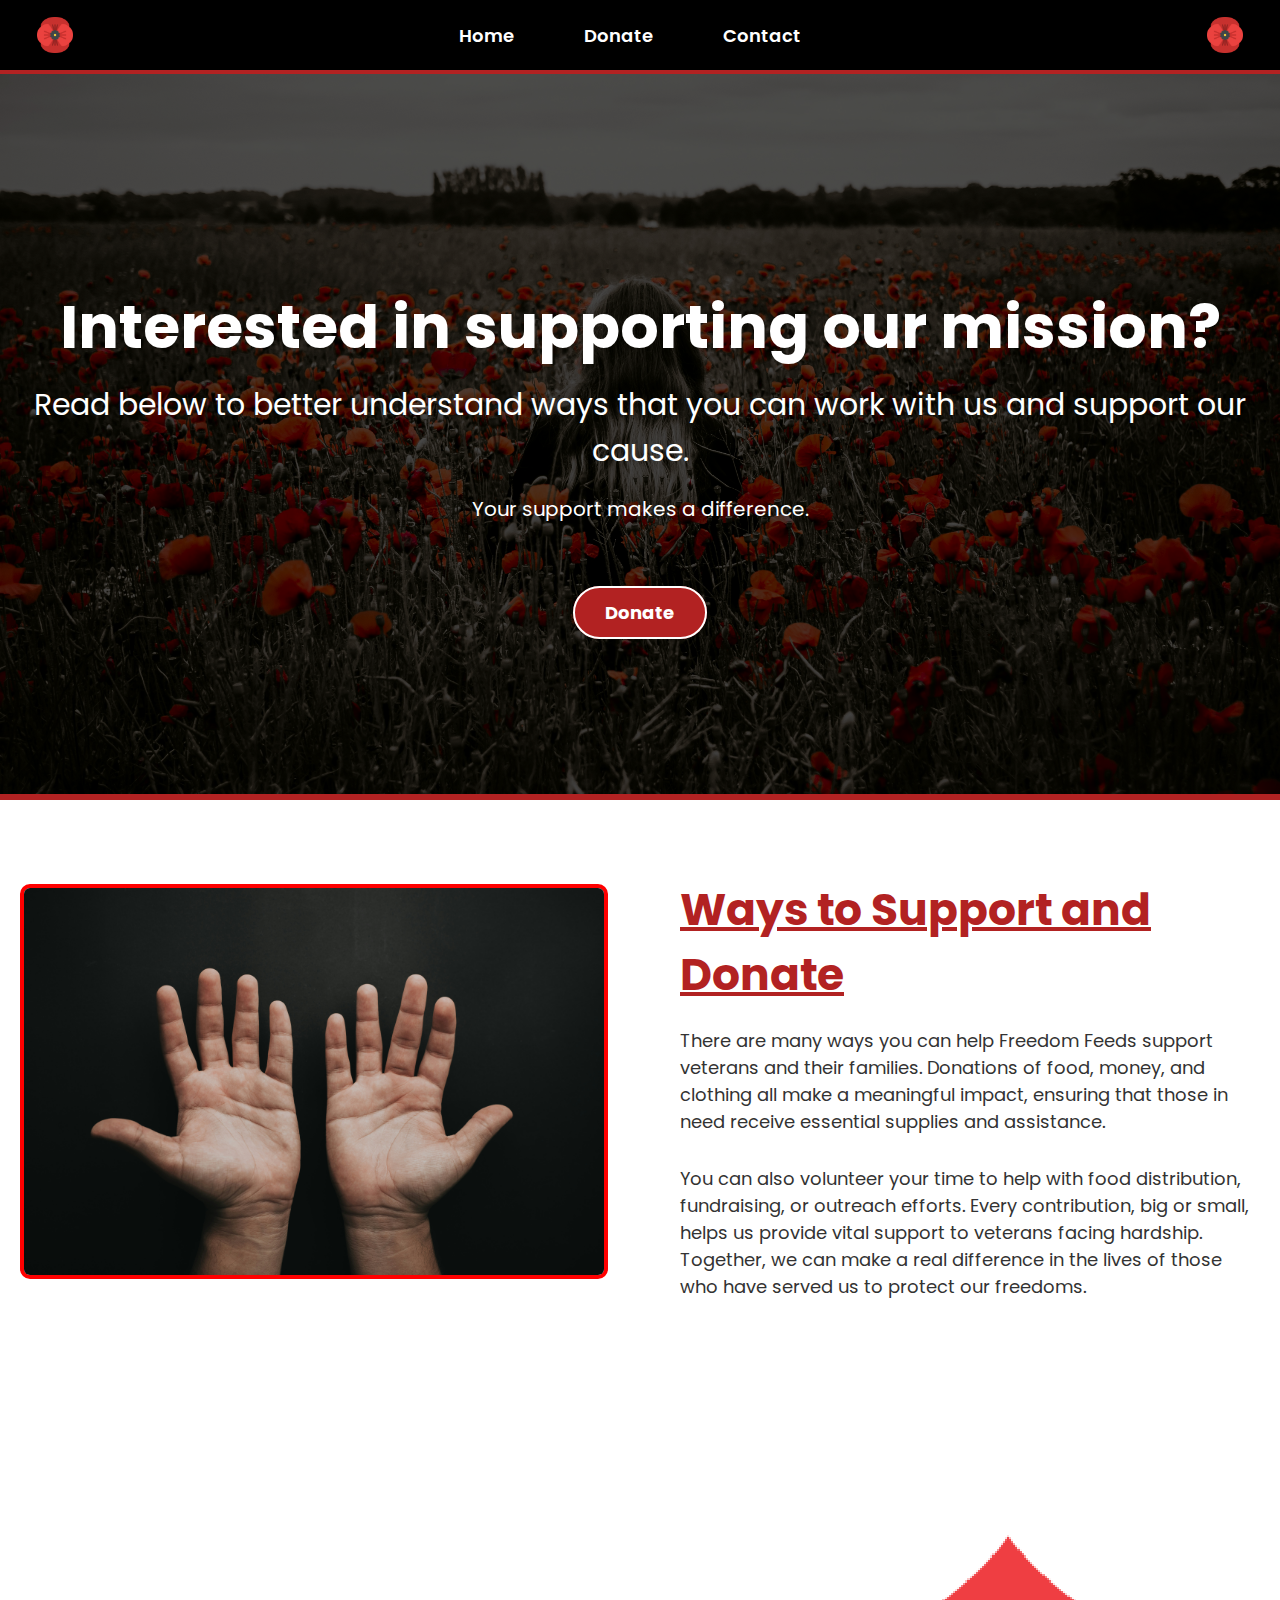
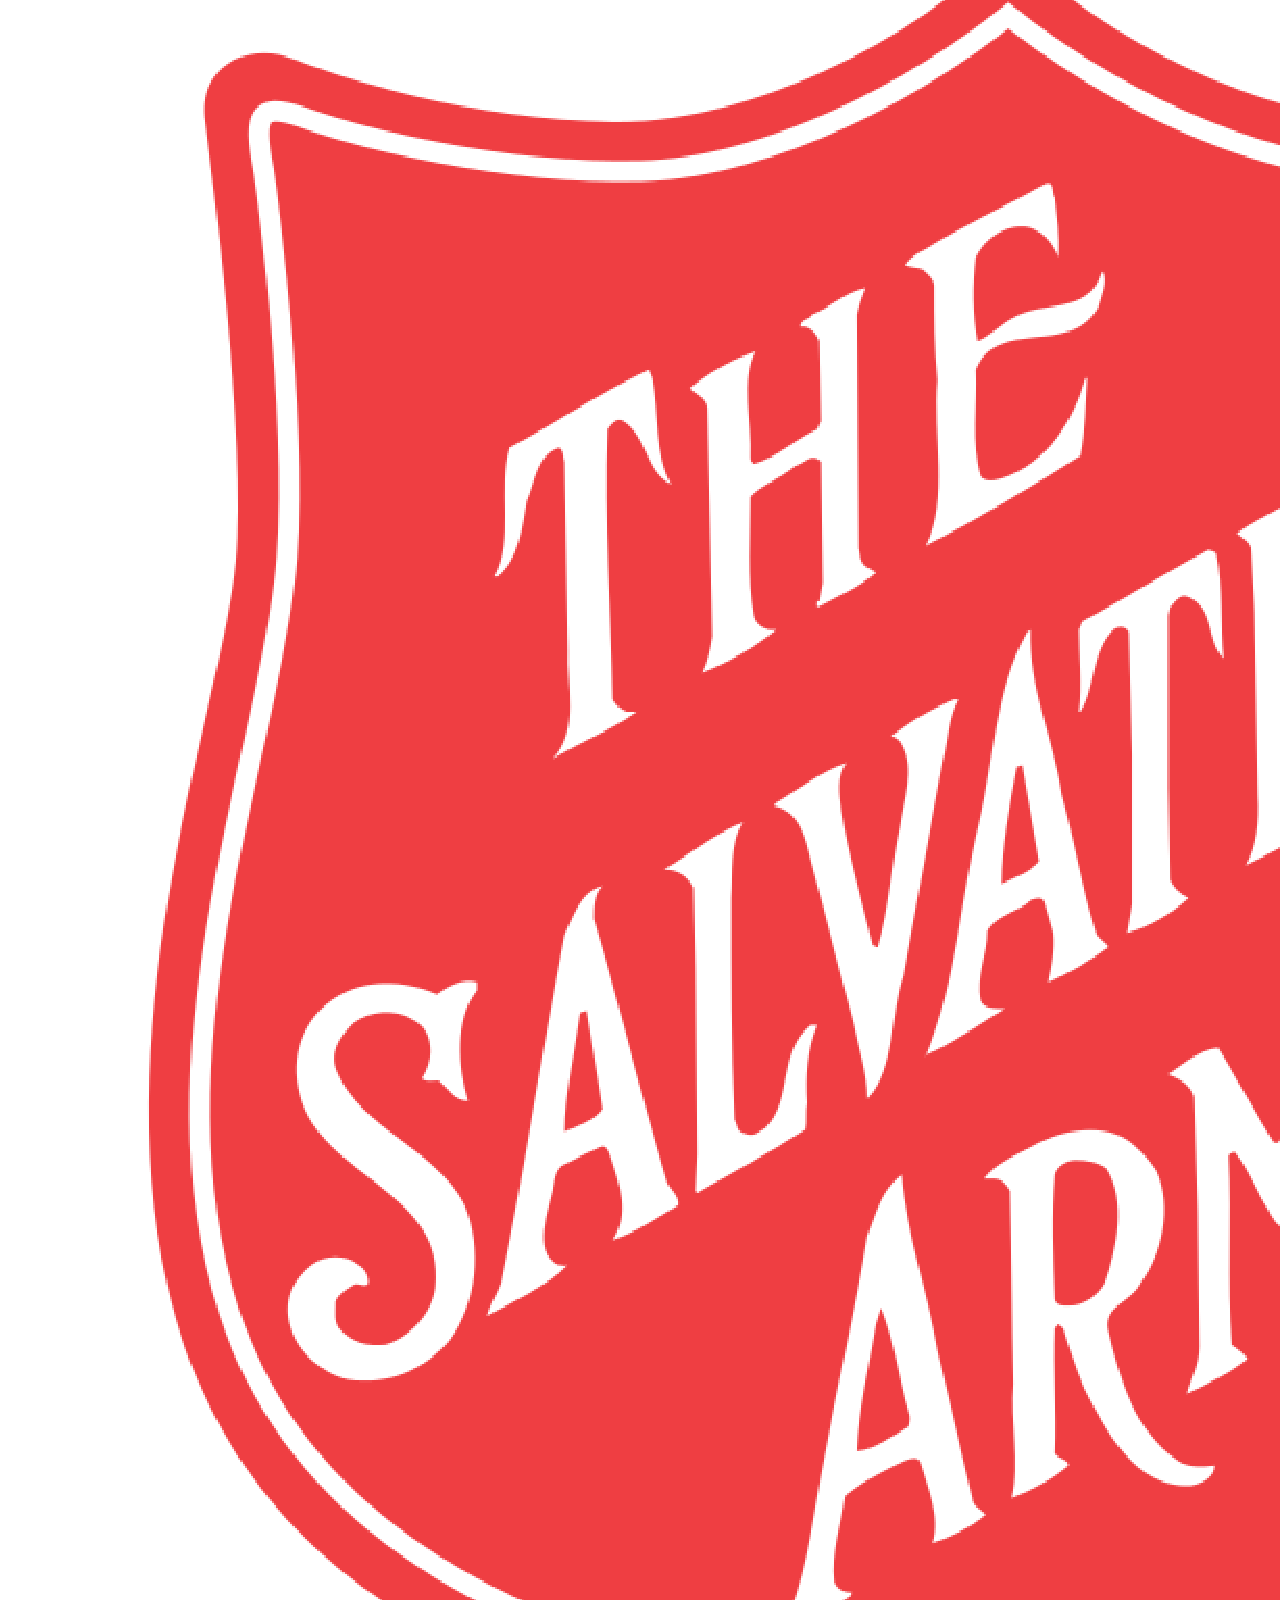
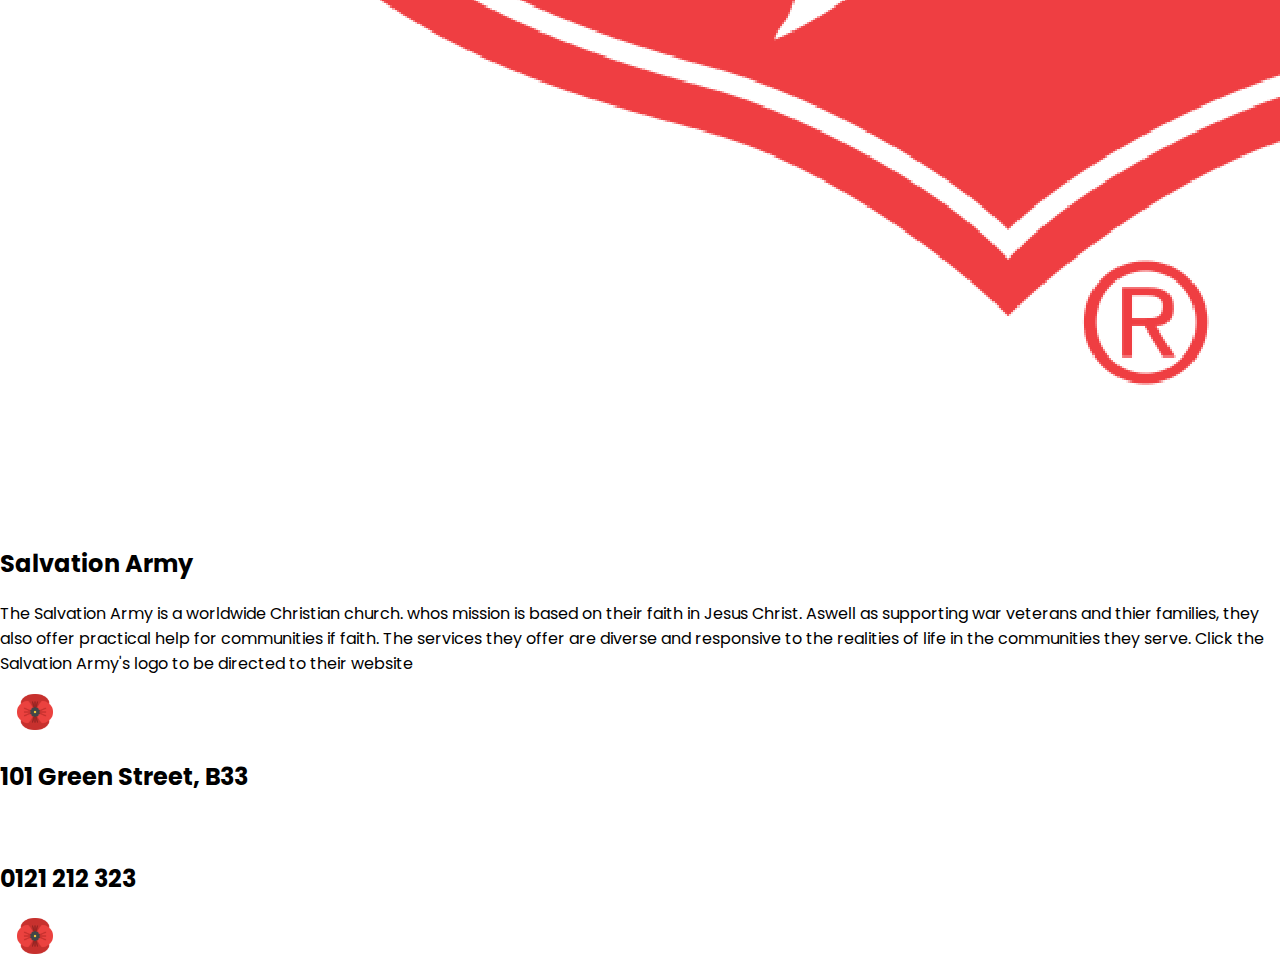
<file: donate.html>
<!DOCTYPE html>
<html lang="en">

<head>
    <meta charset="UTF-8">
    <meta name="viewport" content="width=device-width, initial-scale=1.0">
    <title>Freedom Feeds - Donate</title>
    <!-- Favicon -->
    <link rel="apple-touch-icon" sizes="180x180" href="assets/Favicon/apple-touch-icon.png">
    <link rel="icon" type="image/png" sizes="32x32" href="assets/Favicon/favicon-32x32.png">
    <link rel="icon" type="image/png" sizes="16x16" href="assets/Favicon/favicon-16x16.png">
    <link rel="manifest" href="/site.webmanifest">
    <link rel="stylesheet" href="./assets/css/donate-style-sheet.css">
    <link href="https://fonts.googleapis.com/css2?family=Poppins:wght@400;600&display=swap" rel="stylesheet">
</head>

<body>
    <!-- Header Section - Poppy icon in the left and right hand side corner and nav links central -->
    <header>
        <div class="header-left">
            <img src="assets/images/poppy.png" alt="Poppy Icon" class="poppy-icon">
        </div>
        <nav>
            <ul>
                <li><a href="index.html">Home</a></li>
                <li><a href="donate.html" class="active">Donate</a></li>
                <li><a href="contact-us.html">Contact</a></li>
            </ul>
        </nav>
        <div class="header-right">
            <img src="assets/images/poppy.png" alt="Poppy Icon" class="poppy-icon">
        </div>
    </header>

    <!-- Donate - Donate section with hero container and CTA donate button (Ideally on a live website the CTA would link to a financial donation payment process) -->
    <section class="donation-hero">
        <div class="donation-hero-content">
            <h1>Interested in supporting our mission?</h1>
            <p id="p1">Read below to better understand ways that you can work with us and support our cause.</p>
            <p id="p2">Your support makes a difference.</p>
            <a href="donate.html" class="cta-button">Donate</a>
        </div>
    </section>

    <!-- Donation Mission Section - container with details on how and what to donate -->
    <section class="donation-mission">
        <div class="donation-mission-image">
            <img src="./assets/images/freedom-feeds-donate-page-mission-image.jpg" alt="Two hands giving generously">
        </div>
        <div class="donation-mission-container">
            <h2>Ways to Support and Donate</h2>
            <p>There are many ways you can help Freedom Feeds support veterans and their families. Donations of food,
                money, and clothing all make a meaningful impact, ensuring that those in need receive essential supplies
                and assistance.</p>

            <p>You can also volunteer your time to help with food distribution, fundraising, or outreach efforts. Every
                contribution, big or small, helps us provide vital support to veterans facing hardship. Together, we can
                make a real difference in the lives of those who have served us to protect our freedoms.</p>
        </div>
    </section>

    <!-- Donation salvation army Section - container with details on the salvation army and a clickable link to their website -->
    <section class="donation-salvation-army">
        <div class="donation-salvation-army-image">
            <a href="https://www.salvationarmy.org.uk/?msclkid=a41c8e515d421df528d2e98d68d45808" target="_blank">
                <img src="./assets/images/freedom-feeds-donation-page-salvation-army-logo.png"
                    alt="Salvation Army Logo">
            </a>
        </div>
        <div class="donation-salvation-army-container">
            <h2>Salvation Army</h2>
            <p>The Salvation Army is a worldwide Christian church. whos mission is based on their faith in Jesus Christ.
                Aswell as supporting war veterans and thier families, they also offer practical help for communities if
                faith. The services they
                offer are diverse and responsive to the realities of life in the communities they serve. Click the
                Salvation Army's logo to be directed to their website</P>
        </div>
    </section>

    <!-- Footer Section - to replicate the header -->
    <footer>
        <div class="footer-left">
            <img src="assets/images/poppy.png" alt="Poppy Icon" class="poppy-icon">
            <h2>101 Green Street, B33</h2>
        </div>

        <nav class="footer-center">
            <ul>
                <li><a href="index.html">Home</a></li>
                <li><a href="donate.html" class="active">Donate</a></li>
                <li><a href="contact-us.html">Contact</a></li>
            </ul>
        </nav>

        <div class="footer-right">
            <h2>0121 212 323</h2>
            <img src="assets/images/poppy.png" alt="Poppy Icon" class="poppy-icon">
        </div>
    </footer>
</body>

</html>
</file>
<file: assets/css/donate-style-sheet.css>
/* General Styles */
body {
    font-family: 'Poppins', sans-serif;
    margin: 0;
    padding: 0;
    box-sizing: border-box;
    background-color: #ffffff;
}

/* Header Section */
header {
    background-color: #000000;
    color: #FFFFFF;
    padding: 15px 20px;
    display: flex;
    justify-content: space-between;
    align-items: center;
    border-bottom: 4px solid #B22222;
}

.header-left,
.header-right {
    display: flex;
    align-items: center;
}

.poppy-icon {
    width: 40px;
    height: auto;
    margin-right: 15px;
    margin-left: 15px;
}

/* Navigation Styles */
nav {
    display: flex;
    justify-content: center;
    flex-grow: 1;
}

nav ul {
    list-style: none;
    padding: 0;
    margin: 0;
    display: flex;
}

nav ul li {
    margin-right: 20px;
}

nav ul li a {
    text-decoration: none;
    color: white;
    font-size: 18px;
    font-weight: 600;
    position: relative;
    padding: 10px 25px;
}

nav ul li a::after {
    content: '';
    position: absolute;
    bottom: -5px;
    left: 0;
    width: 0;
    height: 2px;
    background-color: red;
    transition: width 0.3s ease;
}

nav ul li a:hover::after {
    width: 100%;
}


.donation-hero {
    background: url("../images/freedom-feeds-donate-page-hero-image-background.jpg") no-repeat center center;
    background-size: cover;
    height: 80vh;
    display: flex;
    justify-content: center;
    align-items: center;
    position: relative;
    color: white;
    text-align: center;
    border-bottom: 4px solid #B22222;
}

.donation-hero::after {
    content: '';
    position: absolute;
    top: 0;
    left: 0;
    width: 100%;
    height: 100%;
    background: rgba(0, 0, 0, 0.7);
}

.donation-hero-content {
    position: relative;
    z-index: 1;
    padding: 20px;
}

.donation-hero h1 {
    font-size: 60px;
    margin-bottom: 10px;
}

.donation-hero #p1 {
    font-size: 30px;
    margin: 0 0 10px 0;
}

.donation-hero #p2 {
    font-size: 20px;
    margin-bottom: 75px;
}

.cta-button {
    background-color: #B22222;
    color: white;
    padding: 12px 30px;
    text-decoration: none;
    border-radius: 30px;
    border: 2px solid white;
    font-size: 18px;
    font-weight: bold;
    transition: background-color 0.3s, border-color 0.3s;
}

.cta-button:hover {
    background-color: white;
    border-color: #B22222;
    color: #B22222;
}

/* Donation-Mission Section - Image Left, Text Right */
.donation-mission {
    display: flex;
    align-items: center;
    justify-content: space-between;
    padding: 40px 20px;
    background-color: white;
    color: #333;
    flex-wrap: wrap;
    border-top: 2px solid #B22222;
}

.donation-mission-image {
    flex: 1;
    max-width: 50%;
    padding-right: 50px;
}

.donation-mission-image img {
    width: 100%;
    height: auto;
    border-radius: 10px;
    border: 4px solid red;
}

.donation-mission-container {
    flex: 1;
    max-width: 50%;
    padding-left: 30px;
    text-align: left;
}

.donation-mission h2 {
    font-size: 44px;
    margin-bottom: 20px;
    color: #B22222;
    text-decoration: underline;
    text-decoration-thickness: 4px;
}

.donation-mission p {
    font-size: 18px;
    margin-bottom: 30px;
}

/* Responsive Adjustments */
@media (max-width: 768px) {
    .donation-mission {
        flex-direction: column;
        text-align: center;
    }

    .donation-mission-image,
    .donation-mission-container {
        max-width: 100%;
        padding: 20px 0;
    }

    .donation-mission-container {
        padding-left: 0;
    }

    .donation-hero h2 {
        font-size: 40px;
    }

    .donation-hero p {
        font-size: 22px;
    }
}
</file>
